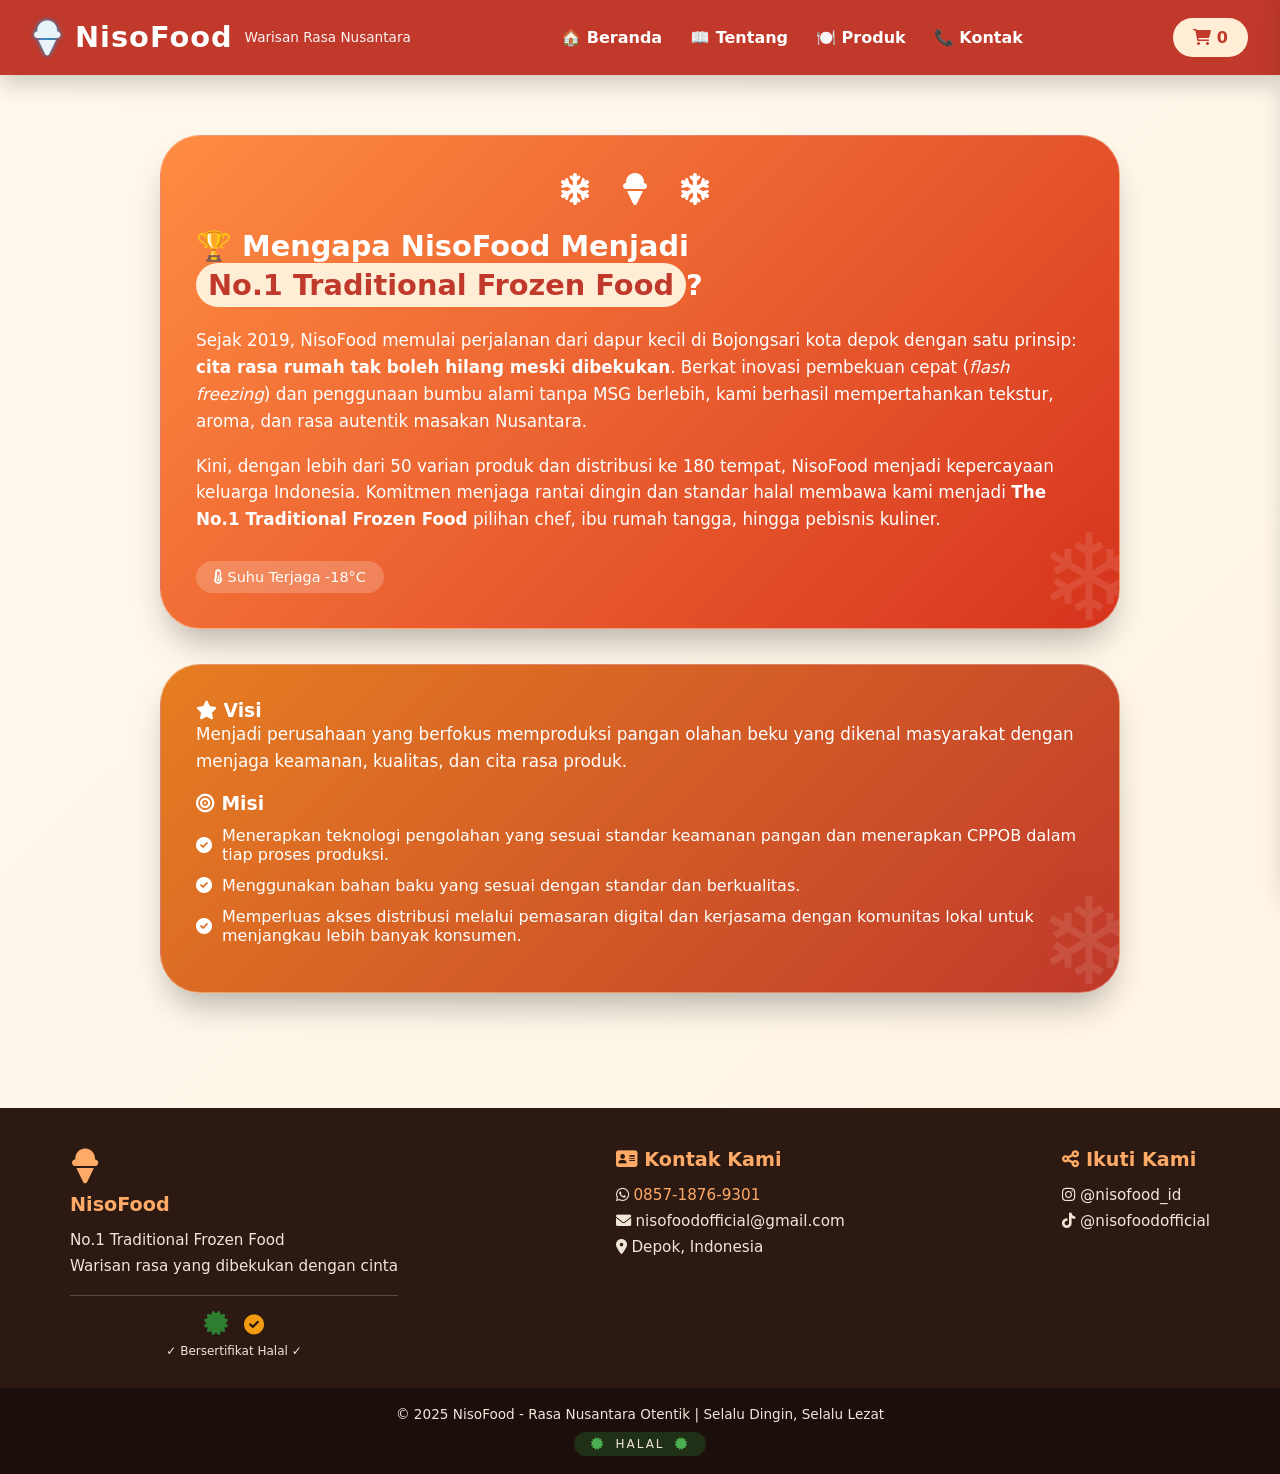
<file: about.html>
<!DOCTYPE html>
<html lang="id">
<head>
    <meta charset="UTF-8">
    <meta name="viewport" content="width=device-width, initial-scale=1.0, viewport-fit=cover">
    <title>Tentang NisoFood - No.1 Traditional Frozen Food</title>
    <link rel="icon" type="image/x-icon" href="favicon.ico">
    <link rel="stylesheet" href="style.css">
    <link rel="stylesheet" href="https://cdnjs.cloudflare.com/ajax/libs/font-awesome/6.0.0-beta3/css/all.min.css">
    <style>
        /* ========== PRELOADER / LOADING PAGE ========== */
        .preloader {
            position: fixed;
            top: 0;
            left: 0;
            width: 100%;
            height: 100%;
            background: linear-gradient(135deg, #c0392b, #e67e22);
            display: flex;
            justify-content: center;
            align-items: center;
            z-index: 9999;
            transition: opacity 0.5s ease, visibility 0.5s ease;
        }
        
        .preloader.hide {
            opacity: 0;
            visibility: hidden;
        }
        
        .loader-content {
            text-align: center;
            color: white;
        }
        
        .loader-icon {
            font-size: 70px;
            animation: bounce 1s ease-in-out infinite;
            margin-bottom: 20px;
        }
        
        .loader-text {
            font-size: 24px;
            font-weight: bold;
            letter-spacing: 2px;
            margin-bottom: 20px;
        }
        
        .loader-progress {
            width: 250px;
            height: 4px;
            background: rgba(255,255,255,0.3);
            border-radius: 10px;
            overflow: hidden;
            margin: 0 auto;
        }
        
        .loader-progress-bar {
            width: 0%;
            height: 100%;
            background: white;
            border-radius: 10px;
            animation: loading 1.5s ease-in-out forwards;
        }
        
        @keyframes bounce {
            0%, 100% { transform: translateY(0); }
            50% { transform: translateY(-20px); }
        }
        
        @keyframes loading {
            0% { width: 0%; }
            100% { width: 100%; }
        }
        
        .loader-dots {
            margin-top: 20px;
            font-size: 14px;
        }
        
        .loader-dots span {
            animation: dots 1.5s infinite;
        }
        
        .loader-dots span:nth-child(2) {
            animation-delay: 0.5s;
        }
        
        .loader-dots span:nth-child(3) {
            animation-delay: 1s;
        }
        
        @keyframes dots {
            0%, 20% { opacity: 0; }
            50% { opacity: 1; }
            100% { opacity: 0; }
        }
        
        .main-content {
            opacity: 0;
            transition: opacity 0.5s ease;
        }
        
        .main-content.show {
            opacity: 1;
        }
    </style>
</head>
<body>

<!-- PRELOADER / LOADING PAGE -->
<div class="preloader" id="preloader">
    <div class="loader-content">
        <div class="loader-icon">
            <i class="fas fa-ice-cream"></i>
        </div>
        <div class="loader-text">NisoFood</div>
        <div class="loader-progress">
            <div class="loader-progress-bar"></div>
        </div>
        <div class="loader-dots">
            Loading<span>.</span><span>.</span><span>.</span>
        </div>
    </div>
</div>

<!-- MAIN CONTENT -->
<div class="main-content" id="mainContent">
    <!-- Navbar -->
    <nav class="navbar">
        <div class="logo">
            <i class="fas fa-ice-cream"></i>
            <h1>NisoFood</h1>
            <p>Warisan Rasa Nusantara</p>
        </div>
        <ul class="nav-links">
            <li><a href="index.html">🏠 Beranda</a></li>
            <li><a href="about.html">📖 Tentang</a></li>
            <li><a href="produk.html">🍽️ Produk</a></li>
            <li><a href="kontak.html">📞 Kontak</a></li>
        </ul>
        <div class="cart-icon" id="cartIcon">
            <i class="fas fa-shopping-cart"></i> <span id="cartCount">0</span>
        </div>
    </nav>

    <div class="container about-container">
        <!-- Box Cerita No.1 - Nuansa Orange Merah + Es -->
        <div class="story-box frozen-box">
            <div class="ice-icon"><i class="fas fa-snowflake"></i> <i class="fas fa-ice-cream"></i> <i class="fas fa-snowflake"></i></div>
            <h2>🏆 Mengapa NisoFood Menjadi <span class="highlight">No.1 Traditional Frozen Food</span>?</h2>
            <p>Sejak 2019, NisoFood memulai perjalanan dari dapur kecil di Bojongsari kota depok dengan satu prinsip: <strong>cita rasa rumah tak boleh hilang meski dibekukan</strong>. Berkat inovasi pembekuan cepat (<em>flash freezing</em>) dan penggunaan bumbu alami tanpa MSG berlebih, kami berhasil mempertahankan tekstur, aroma, dan rasa autentik masakan Nusantara.</p>
            <p>Kini, dengan lebih dari 50 varian produk dan distribusi ke 180 tempat, NisoFood menjadi kepercayaan keluarga Indonesia. Komitmen menjaga rantai dingin dan standar halal membawa kami menjadi <strong>The No.1 Traditional Frozen Food</strong> pilihan chef, ibu rumah tangga, hingga pebisnis kuliner.</p>
            <div class="temperature-badge"><i class="fas fa-thermometer-half"></i> Suhu Terjaga -18°C</div>
        </div>

        <!-- Visi & Misi dengan Box Dingin -->
        <div class="visi-misi frozen-box">
            <h3><i class="fas fa-star"></i> Visi</h3>
            <p>Menjadi perusahaan yang berfokus memproduksi pangan olahan beku yang dikenal masyarakat dengan menjaga keamanan, kualitas, dan cita rasa produk.</p>
            <h3><i class="fas fa-bullseye"></i> Misi</h3>
            <ul>
                <li><i class="fas fa-check-circle"></i> Menerapkan teknologi pengolahan yang sesuai standar keamanan pangan dan menerapkan CPPOB dalam tiap proses produksi.</li>
                <li><i class="fas fa-check-circle"></i> Menggunakan bahan baku yang sesuai dengan standar dan berkualitas.</li>
                <li><i class="fas fa-check-circle"></i> Memperluas akses distribusi melalui pemasaran digital dan kerjasama dengan komunitas lokal untuk menjangkau lebih banyak konsumen.</li>
            </ul>
        </div>
    </div>

    <!-- Footer -->
 <footer>
    <div class="footer-content">
        <div class="footer-section">
            <i class="fas fa-ice-cream" style="font-size: 35px; margin-bottom: 10px; color: #ffaa66;"></i>
            <h4>NisoFood</h4>
            <p>No.1 Traditional Frozen Food</p>
            <p>Warisan rasa yang dibekukan dengan cinta</p>
            <div class="logo-halal">
                <i class="fas fa-certificate" style="font-size: 24px; color: #2e7d32;"></i>
                <i class="fas fa-check-circle" style="font-size: 20px; color: #f39c12;"></i>
                <span style="display: block; font-size: 12px; margin-top: 8px;">✓ Bersertifikat Halal ✓</span>
            </div>
        </div>
        
        <div class="footer-section">
            <h4><i class="fas fa-address-card"></i> Kontak Kami</h4>
            <p><i class="fab fa-whatsapp"></i> <a href="https://wa.me/62851718769301" target="_blank">0857-1876-9301</a></p>
            <p><i class="fas fa-envelope"></i> nisofoodofficial@gmail.com</p>
            <p><i class="fas fa-map-marker-alt"></i> Depok, Indonesia</p>
        </div>
        
        <div class="footer-section">
            <h4><i class="fas fa-share-alt"></i> Ikuti Kami</h4>
            <p><i class="fab fa-instagram"></i> @nisofood_id</p>
            <p><i class="fab fa-tiktok"></i> @nisofoodofficial</p>
        </div>
    </div>
    
    <div class="footer-bottom">
        <p>&copy; 2025 NisoFood - Rasa Nusantara Otentik | Selalu Dingin, Selalu Lezat</p>
        <div class="halal-badge">
            <i class="fas fa-certificate"></i> HALAL <i class="fas fa-certificate"></i>
        </div>
    </div>
</footer>
</div>

<!-- Overlay dan Sidebar Keranjang -->
<div class="overlay" id="overlay"></div>
<div class="cart-sidebar" id="cartSidebar">
    <div class="cart-header">
        <span><i class="fas fa-shopping-bag"></i> Keranjang Belanja</span>
        <button id="closeCartBtn"><i class="fas fa-times"></i></button>
    </div>
    <div id="cartItemsList" class="cart-items"></div>
    <div class="cart-total" id="cartTotal">Total: Rp 0</div>
    <button class="checkout-btn" id="checkoutBtn"><i class="fab fa-whatsapp"></i> Beli via WhatsApp</button>
    <button class="close-cart" id="closeCartBottom">Tutup</button>
</div>

<script src="script.js"></script>
<script>
    // Hilangkan loading setelah halaman siap
    window.addEventListener("load", function() {
        setTimeout(function() {
            const preloader = document.getElementById("preloader");
            const mainContent = document.getElementById("mainContent");
            preloader.classList.add("hide");
            mainContent.classList.add("show");
        }, 500);
    });
</script>
</body>
</html>
</file>
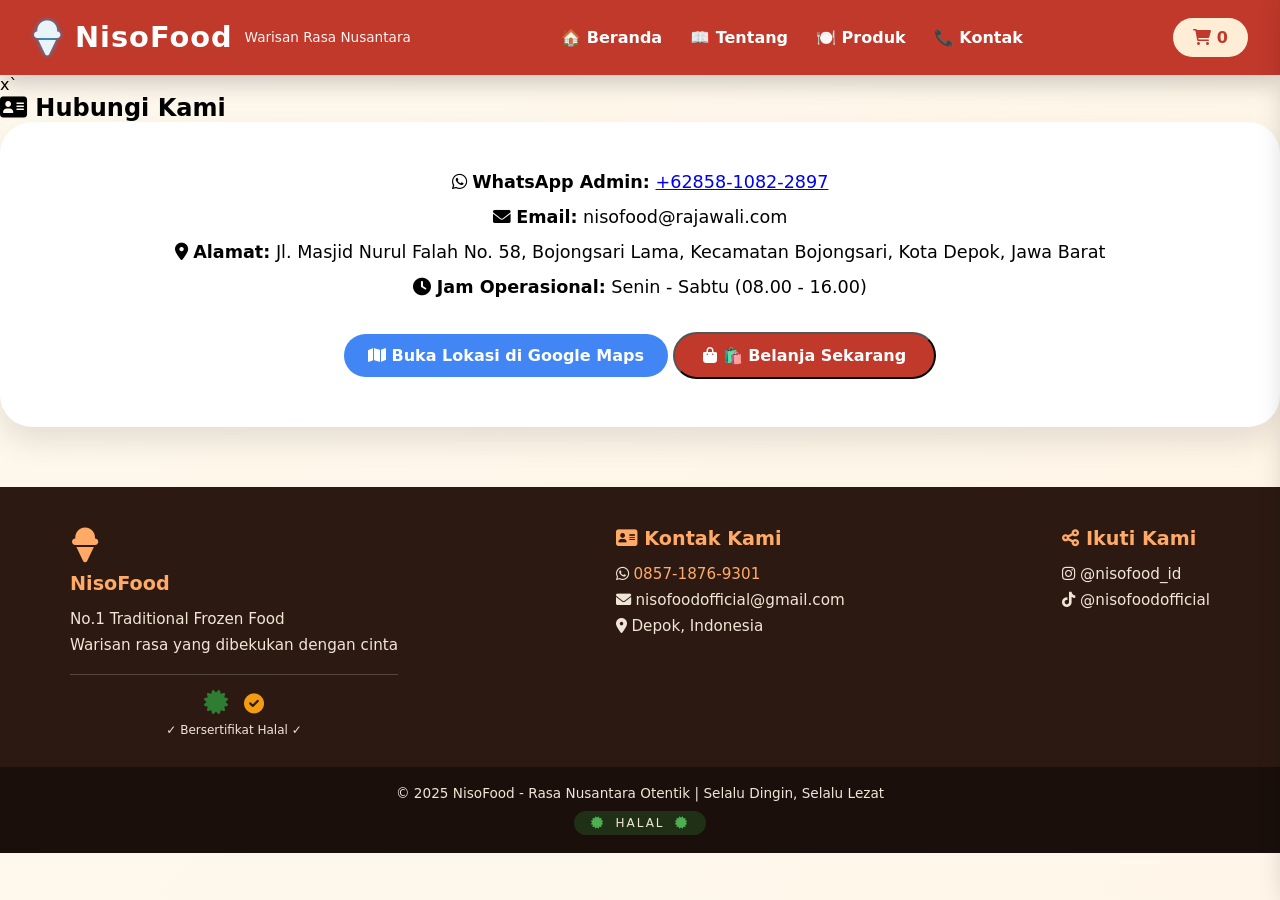
<file: kontak.html>
<!DOCTYPE html>
<html lang="id">
<head>
    <meta charset="UTF-8">
    <meta name="viewport" content="width=device-width, initial-scale=1.0, viewport-fit=cover">
    <title>Kontak NisoFood - No.1 Traditional Frozen Food</title>
    <link rel="icon" type="image/x-icon" href="favicon.ico">
    <link rel="stylesheet" href="style.css">
    <link rel="stylesheet" href="https://cdnjs.cloudflare.com/ajax/libs/font-awesome/6.0.0-beta3/css/all.min.css">
    <style>
        /* ========== PRELOADER / LOADING PAGE ========== */
        .preloader {
            position: fixed;
            top: 0;
            left: 0;
            width: 100%;
            height: 100%;
            background: linear-gradient(135deg, #c0392b, #e67e22);
            display: flex;
            justify-content: center;
            align-items: center;
            z-index: 9999;
            transition: opacity 0.5s ease, visibility 0.5s ease;
        }
        
        .preloader.hide {
            opacity: 0;
            visibility: hidden;
        }
        
        .loader-content {
            text-align: center;
            color: white;
        }
        
        .loader-icon {
            font-size: 70px;
            animation: bounce 1s ease-in-out infinite;
            margin-bottom: 20px;
        }
        
        .loader-text {
            font-size: 24px;
            font-weight: bold;
            letter-spacing: 2px;
            margin-bottom: 20px;
        }
        
        .loader-progress {
            width: 250px;
            height: 4px;
            background: rgba(255,255,255,0.3);
            border-radius: 10px;
            overflow: hidden;
            margin: 0 auto;
        }
        
        .loader-progress-bar {
            width: 0%;
            height: 100%;
            background: white;
            border-radius: 10px;
            animation: loading 1.5s ease-in-out forwards;
        }
        
        @keyframes bounce {
            0%, 100% { transform: translateY(0); }
            50% { transform: translateY(-20px); }
        }
        
        @keyframes loading {
            0% { width: 0%; }
            100% { width: 100%; }
        }
        
        .loader-dots {
            margin-top: 20px;
            font-size: 14px;
        }
        
        .loader-dots span {
            animation: dots 1.5s infinite;
        }
        
        .loader-dots span:nth-child(2) {
            animation-delay: 0.5s;
        }
        
        .loader-dots span:nth-child(3) {
            animation-delay: 1s;
        }
        
        @keyframes dots {
            0%, 20% { opacity: 0; }
            50% { opacity: 1; }
            100% { opacity: 0; }
        }
        
        .main-content {
            opacity: 0;
            transition: opacity 0.5s ease;
        }
        
        .main-content.show {
            opacity: 1;
        }
    </style>
</head>
<body>

<!-- PRELOADER / LOADING PAGE -->
<div class="preloader" id="preloader">
    <div class="loader-content">
        <div class="loader-icon">
            <i class="fas fa-ice-cream"></i>
        </div>
        <div class="loader-text">NisoFood</div>
        <div class="loader-progress">
            <div class="loader-progress-bar"></div>
        </div>
        <div class="loader-dots">
            Loading<span>.</span><span>.</span><span>.</span>
        </div>
    </div>
</div>

<!-- MAIN CONTENT -->
<div class="main-content" id="mainContent">
    <!-- Navbar -->
    <nav class="navbar">
        <div class="logo">
            <i class="fas fa-ice-cream"></i>
            <h1>NisoFood</h1>
            <p>Warisan Rasa Nusantara</p>
        </div>
        <ul class="nav-links">
            <li><a href="index.html">🏠 Beranda</a></li>
            <li><a href="about.html">📖 Tentang</a></li>
            <li><a href="produk.html">🍽️ Produk</a></li>
            <li><a href="kontak.html">📞 Kontak</a></li>
        </ul>
        <div class="cart-icon" id="cartIcon">
            <i class="fas fa-shopping-cart"></i> <span id="cartCount">0</span>
        </div>
    </nav>
x`
    <div class="container contact-page">
        <h2><i class="fas fa-address-card"></i> Hubungi Kami</h2>
        <div class="contact-card">
            <p><i class="fab fa-whatsapp"></i> <strong>WhatsApp Admin:</strong> <a href="https://wa.me/6285810822897" target="_blank">+62858-1082-2897</a></p>
            <p><i class="fas fa-envelope"></i> <strong>Email:</strong> nisofood@rajawali.com</p>
            <p><i class="fas fa-map-marker-alt"></i> <strong>Alamat:</strong> Jl. Masjid Nurul Falah No. 58, Bojongsari Lama, Kecamatan Bojongsari, Kota Depok, Jawa Barat</p>
            <p><i class="fas fa-clock"></i> <strong>Jam Operasional:</strong> Senin - Sabtu (08.00 - 16.00)</p>
            
            <!-- MAP LINK LANGSUNG BUKA GOOGLE MAPS -->
            <a href="https://maps.google.com/?q=-6.407764161810817, 106.74033410847235" target="_blank" class="map-button">
                <i class="fas fa-map"></i> Buka Lokasi di Google Maps
            </a>
            
            <button class="btn-primary" onclick="window.location.href='produk.html'"><i class="fas fa-shopping-bag"></i> 🛍️ Belanja Sekarang</button>
        </div>
    </div>

    <!-- Footer -->
  <footer>
    <div class="footer-content">
        <div class="footer-section">
            <i class="fas fa-ice-cream" style="font-size: 35px; margin-bottom: 10px; color: #ffaa66;"></i>
            <h4>NisoFood</h4>
            <p>No.1 Traditional Frozen Food</p>
            <p>Warisan rasa yang dibekukan dengan cinta</p>
            <div class="logo-halal">
                <i class="fas fa-certificate" style="font-size: 24px; color: #2e7d32;"></i>
                <i class="fas fa-check-circle" style="font-size: 20px; color: #f39c12;"></i>
                <span style="display: block; font-size: 12px; margin-top: 8px;">✓ Bersertifikat Halal ✓</span>
            </div>
        </div>
        
        <div class="footer-section">
            <h4><i class="fas fa-address-card"></i> Kontak Kami</h4>
            <p><i class="fab fa-whatsapp"></i> <a href="https://wa.me/62851718769301" target="_blank">0857-1876-9301</a></p>
            <p><i class="fas fa-envelope"></i> nisofoodofficial@gmail.com</p>
            <p><i class="fas fa-map-marker-alt"></i> Depok, Indonesia</p>
        </div>
        
        <div class="footer-section">
            <h4><i class="fas fa-share-alt"></i> Ikuti Kami</h4>
            <p><i class="fab fa-instagram"></i> @nisofood_id</p>
            <p><i class="fab fa-tiktok"></i> @nisofoodofficial</p>
        </div>
    </div>
    
    <div class="footer-bottom">
        <p>&copy; 2025 NisoFood - Rasa Nusantara Otentik | Selalu Dingin, Selalu Lezat</p>
        <div class="halal-badge">
            <i class="fas fa-certificate"></i> HALAL <i class="fas fa-certificate"></i>
        </div>
    </div>
</footer>
</div>

<!-- Overlay dan Sidebar Keranjang -->
<div class="overlay" id="overlay"></div>
<div class="cart-sidebar" id="cartSidebar">
    <div class="cart-header">
        <span><i class="fas fa-shopping-bag"></i> Keranjang Belanja</span>
        <button id="closeCartBtn"><i class="fas fa-times"></i></button>
    </div>
    <div id="cartItemsList" class="cart-items"></div>
    <div class="cart-total" id="cartTotal">Total: Rp 0</div>
    <button class="checkout-btn" id="checkoutBtn"><i class="fab fa-whatsapp"></i> Beli via WhatsApp</button>
    <button class="close-cart" id="closeCartBottom">Tutup</button>
</div>

<script src="script.js"></script>
<script>
    // Hilangkan loading setelah halaman siap
    window.addEventListener("load", function() {
        setTimeout(function() {
            const preloader = document.getElementById("preloader");
            const mainContent = document.getElementById("mainContent");
            preloader.classList.add("hide");
            mainContent.classList.add("show");
        }, 500);
    });
</script>
</body>
</html>
</file>
<file: style.css>
* {
    margin: 0;
    padding: 0;
    box-sizing: border-box;
    font-family: system-ui, 'Segoe UI', 'Poppins', sans-serif;
}

body {
    background: linear-gradient(135deg, #fef8ed 0%, #fff5e6 100%);
}

/* Navbar */
.navbar {
    background: #c0392b;
    color: white;
    padding: 18px 32px;
    display: flex;
    justify-content: space-between;
    align-items: center;
    flex-wrap: wrap;
    position: sticky;
    top: 0;
    z-index: 100;
    box-shadow: 0 8px 25px rgba(0,0,0,0.2);
}

.logo {
    display: flex;
    align-items: center;
    gap: 12px;
}

.logo i {
    font-size: 2.2rem;
    color: #e8f4f8;
    text-shadow: 0 0 5px #00a8ff;
}

.logo h1 {
    font-size: 1.8rem;
    letter-spacing: 1px;
}

.logo p {
    font-size: 0.85rem;
    opacity: 0.95;
}

.nav-links {
    display: flex;
    gap: 28px;
    list-style: none;
}

.nav-links a {
    color: white;
    text-decoration: none;
    font-weight: 600;
    font-size: 1rem;
    transition: 0.2s;
}

.nav-links a:hover {
    opacity: 0.8;
    text-shadow: 0 0 3px white;
}

.cart-icon {
    background: #ffedd5;
    padding: 10px 20px;
    border-radius: 50px;
    color: #c0392b;
    font-weight: bold;
    cursor: pointer;
    transition: 0.2s;
    font-size: 1rem;
}

/* Hero */
.hero {
    display: flex;
    flex-wrap: wrap;
    align-items: center;
    justify-content: space-between;
    background: linear-gradient(135deg, #e67e22, #d35400);
    border-radius: 48px;
    margin: 30px 20px;
    padding: 50px 40px;
    box-shadow: 0 25px 45px -15px rgba(0,0,0,0.3);
}

.hero-text h2 {
    font-size: 2.5rem;
    color: white;
    text-shadow: 2px 2px 8px rgba(0,0,0,0.3);
}

.hero-text p {
    margin-top: 16px;
    font-size: 1.1rem;
    color: #fff3e0;
}

.btn-primary {
    background: #c0392b;
    color: white;
    padding: 12px 28px;
    border-radius: 50px;
    text-decoration: none;
    display: inline-block;
    margin-top: 20px;
    font-weight: bold;
    font-size: 1rem;
    transition: 0.2s;
}

.btn-primary:hover {
    background: #a82315;
    transform: scale(1.02);
}

/* Keunggulan */
.keunggulan, .best-seller {
    padding: 30px 20px;
    text-align: center;
}

.keunggulan h3, .best-seller h3 {
    font-size: 1.8rem;
    color: #c0392b;
    margin-bottom: 25px;
}

.keunggulan-grid {
    display: flex;
    flex-wrap: wrap;
    gap: 25px;
    justify-content: center;
}

.card {
    background: white;
    padding: 25px 20px;
    border-radius: 32px;
    width: 200px;
    box-shadow: 0 15px 30px rgba(0,0,0,0.1);
    transition: all 0.25s;
    font-size: 1rem;
}

.card i {
    font-size: 2.5rem;
    color: #e67e22;
    margin-bottom: 12px;
}

.card strong {
    font-size: 1.1rem;
}

.card:hover {
    transform: translateY(-8px);
    box-shadow: 0 22px 35px rgba(0,0,0,0.15);
}

/* Product Grid */
.product-grid {
    display: grid;
    grid-template-columns: repeat(auto-fill, minmax(190px, 1fr));
    gap: 28px;
    margin: 40px 0;
}

.product-card {
    background: white;
    border-radius: 28px;
    padding: 18px 14px;
    text-align: center;
    box-shadow: 0 12px 28px rgba(0,0,0,0.1);
    transition: all 0.25s;
}

.product-card:hover {
    transform: translateY(-6px);
    box-shadow: 0 20px 35px rgba(0,0,0,0.18);
}

.product-img {
    width: 100%;
    aspect-ratio: 1/1;
    object-fit: cover;
    border-radius: 24px;
    background: #e9dbce;
}

.product-name {
    font-weight: bold;
    font-size: 1rem;
    margin: 12px 0 6px;
}

.product-price {
    color: #c0392b;
    font-weight: bold;
    font-size: 1.1rem;
}

/* Price Tiers */
.price-tiers {
    display: flex;
    flex-wrap: wrap;
    gap: 25px;
    justify-content: center;
    margin: 35px 0 30px;
}

.price-card {
    background: white;
    border-radius: 32px;
    padding: 22px 20px;
    flex: 1;
    min-width: 170px;
    text-align: center;
    cursor: pointer;
    transition: 0.2s;
    border: 2px solid transparent;
}

.price-card.selected {
    border-color: #c0392b;
    background: linear-gradient(135deg, #fff1e6, #ffe0cc);
    box-shadow: 0 12px 25px rgba(192,57,43,0.25);
}

.price-card h4 {
    font-size: 1.5rem;
    color: #c0392b;
}

.badge {
    font-weight: bold;
    margin: 10px 0;
}

/* Cart Sidebar */
.cart-sidebar {
    position: fixed;
    top: 0;
    right: -400px;
    width: 380px;
    max-width: 90%;
    background: white;
    height: 100%;
    z-index: 1000;
    transition: 0.3s;
    padding: 24px;
    box-shadow: -8px 0 30px rgba(0,0,0,0.3);
    overflow-y: auto;
}

.cart-sidebar.open {
    right: 0;
}

.overlay {
    position: fixed;
    top: 0;
    left: 0;
    width: 100%;
    height: 100%;
    background: rgba(0,0,0,0.6);
    z-index: 999;
    display: none;
}

.overlay.active {
    display: block;
}

.checkout-btn {
    background: #25D366;
    width: 100%;
    padding: 14px;
    border: none;
    border-radius: 50px;
    font-weight: bold;
    font-size: 1rem;
    margin-top: 18px;
    cursor: pointer;
}

/* ========= ABOUT PAGE FROZEN BOX ========= */
.about-container {
    max-width: 1000px;
    margin: 40px auto;
    padding: 20px;
}

.frozen-box {
    background: linear-gradient(135deg, #ff8c42, #d6341e);
    border-radius: 40px;
    padding: 35px;
    margin-bottom: 35px;
    color: white;
    box-shadow: 0 20px 35px -10px rgba(0,0,0,0.3);
    border: 1px solid rgba(255,255,255,0.3);
    position: relative;
    overflow: hidden;
}

.frozen-box::before {
    content: "❄️";
    font-size: 120px;
    opacity: 0.1;
    position: absolute;
    bottom: -20px;
    right: -20px;
    pointer-events: none;
}

.frozen-box .ice-icon {
    font-size: 2rem;
    text-align: center;
    margin-bottom: 20px;
    letter-spacing: 10px;
}

.frozen-box h2 {
    font-size: 1.8rem;
    margin-bottom: 20px;
}

.frozen-box .highlight {
    background: #ffedd5;
    color: #c0392b;
    padding: 5px 12px;
    border-radius: 40px;
    display: inline-block;
}

.frozen-box p {
    font-size: 1.05rem;
    line-height: 1.6;
    margin-bottom: 18px;
}

.temperature-badge {
    display: inline-block;
    background: rgba(255,255,255,0.2);
    padding: 8px 18px;
    border-radius: 50px;
    font-size: 0.9rem;
    margin-top: 10px;
}

.visi-misi.frozen-box {
    background: linear-gradient(135deg, #e67e22, #c0392b);
}

.visi-misi ul {
    list-style: none;
    padding-left: 0;
}

.visi-misi li {
    margin: 12px 0;
    font-size: 1rem;
    display: flex;
    align-items: center;
    gap: 10px;
}

/* Footer SAMA UNTUK SEMUA */
footer {
    background: #2c1a12;
    color: #f0e6d8;
    margin-top: 60px;
    padding: 0;
}

.footer-content {
    display: flex;
    flex-wrap: wrap;
    justify-content: space-between;
    max-width: 1200px;
    margin: 0 auto;
    padding: 40px 30px 30px;
    gap: 30px;
}

.footer-section h4 {
    font-size: 1.2rem;
    margin-bottom: 15px;
    color: #ffaa66;
}

.footer-section p {
    margin: 8px 0;
    font-size: 0.95rem;
}

.footer-section a {
    color: #ffaa66;
    text-decoration: none;
}

.footer-bottom {
    text-align: center;
    padding: 18px;
    background: #1a0f0a;
    font-size: 0.85rem;
}

/* Map Button */
.map-button {
    display: inline-block;
    background: #4285F4;
    color: white;
    padding: 12px 24px;
    border-radius: 50px;
    text-decoration: none;
    margin: 15px 0;
    font-weight: bold;
}

/* Contact Page */
.contact-card {
    background: white;
    border-radius: 32px;
    padding: 35px;
    text-align: center;
    box-shadow: 0 15px 30px rgba(0,0,0,0.1);
}

.contact-card p {
    font-size: 1.1rem;
    margin: 15px 0;
}

/* Responsive */
@media (max-width: 768px) {
    .navbar {
        flex-direction: column;
        gap: 15px;
    }
    .hero {
        flex-direction: column;
        text-align: center;
        padding: 30px 20px;
    }
    .hero-text h2 {
        font-size: 1.8rem;
    }
    .product-grid {
        grid-template-columns: repeat(auto-fill, minmax(160px, 1fr));
    }
    .footer-content {
        flex-direction: column;
        text-align: center;
    }
    .frozen-box {
        padding: 25px;
    }
}
/* ========== LOADING PAGE - FROZEN THEME ========== */
.loader-wrapper {
    position: fixed;
    top: 0;
    left: 0;
    width: 100%;
    height: 100%;
    background: linear-gradient(135deg, #0d47a1, #0077b6, #00b4d8);
    display: flex;
    justify-content: center;
    align-items: center;
    z-index: 9999;
    transition: opacity 0.5s ease, visibility 0.5s ease;
}

.snowflake {
    position: absolute;
    color: white;
    user-select: none;
    pointer-events: none;
    animation: fall linear infinite;
}

@keyframes fall {
    0% { transform: translateY(-100vh) rotate(0deg); opacity: 0.8; }
    100% { transform: translateY(100vh) rotate(360deg); opacity: 0.2; }
}

.loader-wrapper.hidden {
    opacity: 0;
    visibility: hidden;
}

.loader-content {
    text-align: center;
    color: white;
    z-index: 10;
    background: rgba(255, 255, 255, 0.1);
    backdrop-filter: blur(10px);
    padding: 40px 60px;
    border-radius: 60px;
    border: 2px solid rgba(255, 255, 255, 0.3);
}

.loader-icon {
    font-size: 5rem;
    animation: iceSpin 1.5s ease infinite;
}

@keyframes iceSpin {
    0% { transform: rotate(0deg) scale(1); }
    50% { transform: rotate(10deg) scale(1.1); }
    100% { transform: rotate(0deg) scale(1); }
}

.loader-text {
    margin-top: 20px;
    font-size: 2rem;
    font-weight: bold;
    background: linear-gradient(135deg, #ffffff, #b3e5fc);
    -webkit-background-clip: text;
    background-clip: text;
    color: transparent;
}

.loader-tagline {
    margin-top: 10px;
    font-size: 0.9rem;
}

.loader-temp {
    margin-top: 15px;
    display: flex;
    justify-content: center;
    gap: 10px;
}

.loader-temp span {
    background: rgba(255, 255, 255, 0.2);
    padding: 5px 12px;
    border-radius: 30px;
    font-size: 0.8rem;
}

.loader-dots {
    margin-top: 25px;
}

.loader-dots span {
    display: inline-block;
    width: 14px;
    height: 14px;
    background: white;
    border-radius: 50%;
    margin: 0 6px;
    animation: frozenPulse 1.2s ease infinite;
}

@keyframes frozenPulse {
    0%, 100% { transform: scale(0.8); opacity: 0.5; }
    50% { transform: scale(1.3); opacity: 1; }
}

.loader-progress {
    width: 200px;
    height: 4px;
    background: rgba(255, 255, 255, 0.3);
    border-radius: 10px;
    margin: 25px auto 0;
    overflow: hidden;
}

.loader-progress-bar {
    width: 0%;
    height: 100%;
    background: linear-gradient(90deg, #ffffff, #00ffff);
    border-radius: 10px;
    animation: progressLoading 1.5s ease-out forwards;
}

@keyframes progressLoading {
    0% { width: 0%; }
    100% { width: 100%; }
}

.ice-border {
    position: absolute;
    bottom: 0;
    left: 0;
    width: 100%;
    height: 10px;
    background: linear-gradient(90deg, transparent, #00ffff, #ffffff, #00ffff, transparent);
    animation: iceWave 2s ease infinite;
}

@keyframes iceWave {
    0%, 100% { opacity: 0.3; }
    50% { opacity: 1; }
}
/* ========== LOADING PAGE SEDERHANA (untuk about, produk, kontak) ========== */
.loader-wrapper-simple {
    position: fixed;
    top: 0;
    left: 0;
    width: 100%;
    height: 100%;
    background: linear-gradient(135deg, #0d47a1, #0077b6);
    display: flex;
    justify-content: center;
    align-items: center;
    z-index: 9999;
    transition: opacity 0.4s ease, visibility 0.4s ease;
}

.loader-wrapper-simple.hidden {
    opacity: 0;
    visibility: hidden;
}

.loader-content-simple {
    text-align: center;
    color: white;
    background: rgba(255, 255, 255, 0.1);
    backdrop-filter: blur(8px);
    padding: 30px 50px;
    border-radius: 40px;
    border: 1px solid rgba(255, 255, 255, 0.2);
}

.loader-icon-simple {
    font-size: 3.5rem;
    animation: simpleBounce 1s ease infinite;
}

@keyframes simpleBounce {
    0%, 100% { transform: translateY(0); }
    50% { transform: translateY(-10px); }
}

.loader-text-simple {
    margin-top: 15px;
    font-size: 1.5rem;
    font-weight: bold;
    letter-spacing: 2px;
}

.loader-dots-simple {
    margin-top: 20px;
}

.loader-dots-simple span {
    display: inline-block;
    width: 10px;
    height: 10px;
    background: white;
    border-radius: 50%;
    margin: 0 5px;
    animation: simpleDot 1s ease infinite;
}

.loader-dots-simple span:nth-child(1) { animation-delay: 0s; }
.loader-dots-simple span:nth-child(2) { animation-delay: 0.2s; }
.loader-dots-simple span:nth-child(3) { animation-delay: 0.4s; }

@keyframes simpleDot {
    0%, 100% { transform: scale(0.8); opacity: 0.5; }
    50% { transform: scale(1.2); opacity: 1; }
}

.loader-caption-simple {
    margin-top: 15px;
    font-size: 0.8rem;
    opacity: 0.8;
}
/* Logo Halal */
.logo-halal {
    margin-top: 20px;
    padding-top: 15px;
    border-top: 1px solid rgba(255,255,255,0.2);
    text-align: center;
}

.logo-halal i {
    margin: 0 5px;
}

.halal-badge {
    margin-top: 10px;
    font-size: 12px;
    letter-spacing: 2px;
    background: rgba(46, 125, 50, 0.3);
    display: inline-block;
    padding: 5px 12px;
    border-radius: 20px;
}

.halal-badge i {
    margin: 0 5px;
    color: #4caf50;
}

/* Responsive Footer */
@media (max-width: 768px) {
    .footer-content {
        flex-direction: column;
        text-align: center;
        gap: 30px;
    }
    
    .halal-badge {
        margin-top: 15px;
    }
    
}
</file>
